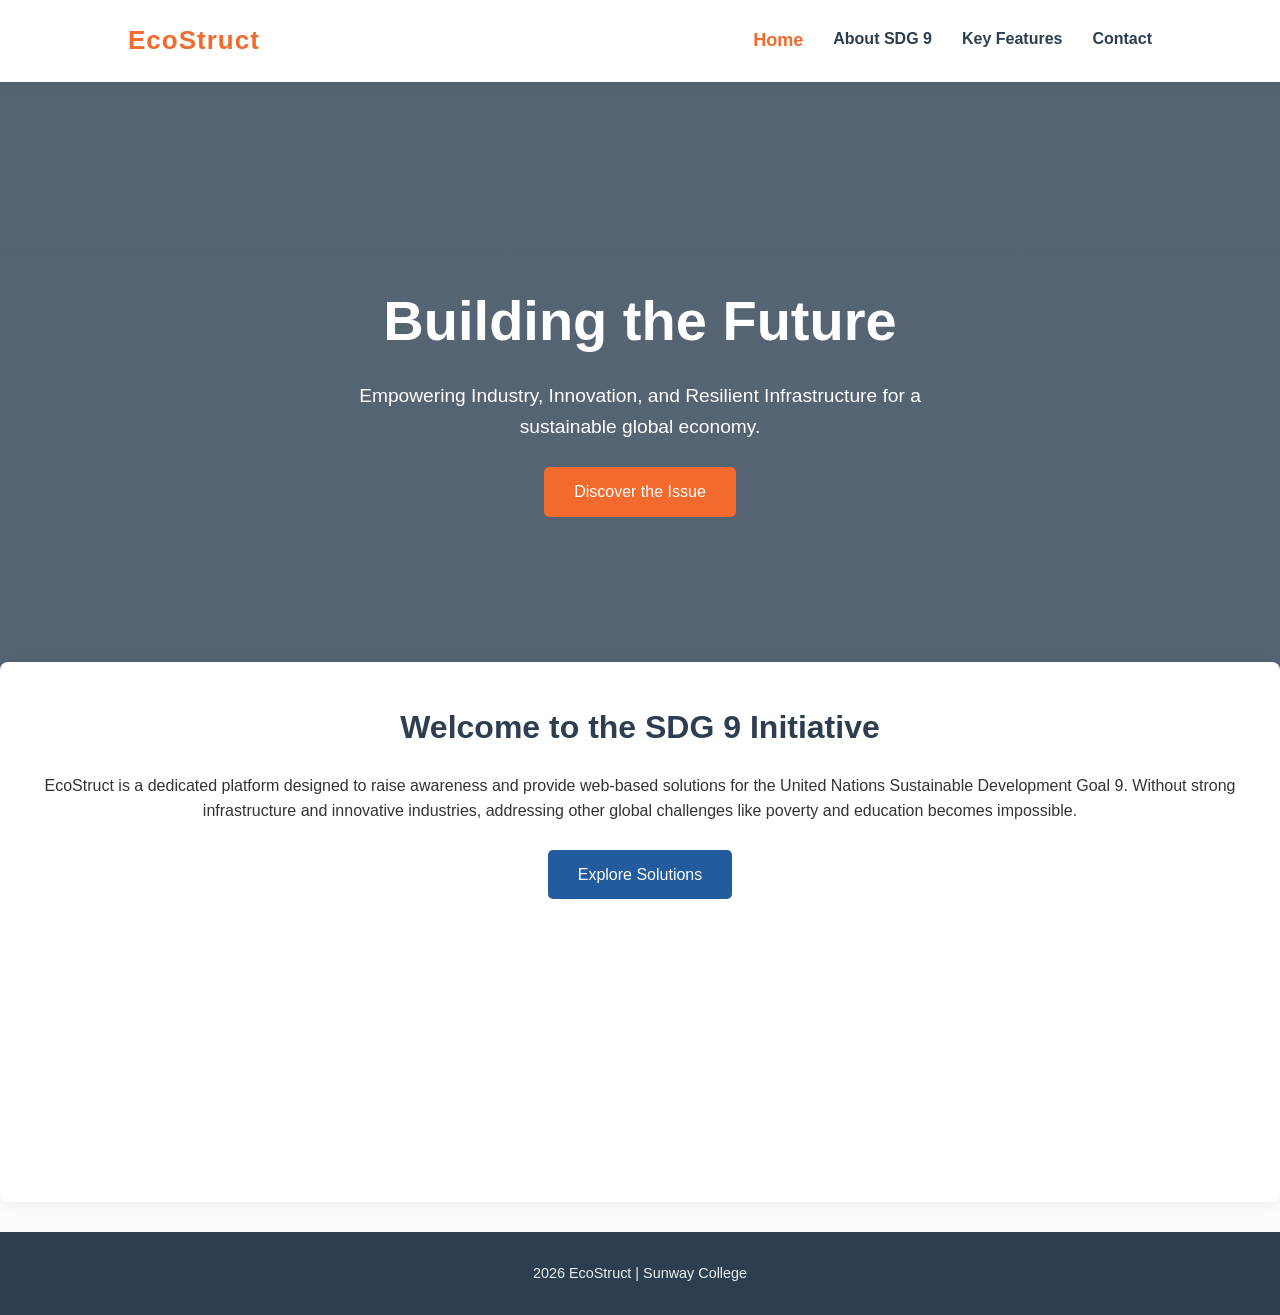
<file: COLLEGE_WORK/HTML PROJECT 2/index.html>
<!DOCTYPE html>
<html lang="en">
<head>
    <meta charset="UTF-8">
    <meta name="viewport" content="width=device-width, initial-scale=1.0">
    <title>EcoStruct | Home</title>
    <link rel="stylesheet" href="style.css">
</head>
<body>
    <nav>
        <a href="index.html" class="logo">EcoStruct</a>
        <ul>
            <li><a href="index.html" class="active">Home</a></li>
            <li><a href="about.html">About SDG 9</a></li>
            <li><a href="features.html">Key Features</a></li>
            <li><a href="contact.html">Contact</a></li>
        </ul>
    </nav>

    <header class="hero">
        <h1>Building the Future</h1>
        <p>Empowering Industry, Innovation, and Resilient Infrastructure for a sustainable global economy.</p>
        <a href="about.html" class="btn btn-orange">Discover the Issue</a>
    </header>

    <main class="container text-box" style="text-align: center; margin-top: -50px; position: relative;">
        <h2>Welcome to the SDG 9 Initiative</h2>
        <p>EcoStruct is a dedicated platform designed to raise awareness and provide web-based solutions for the United Nations Sustainable Development Goal 9. Without strong infrastructure and innovative industries, addressing other global challenges like poverty and education becomes impossible.</p>
        <br>
        <a href="features.html" class="btn btn-blue">Explore Solutions</a>
    </main>

    <footer>
        <p> 2026 EcoStruct | Sunway College</p>
    </footer>
</body>
</html>
</file>
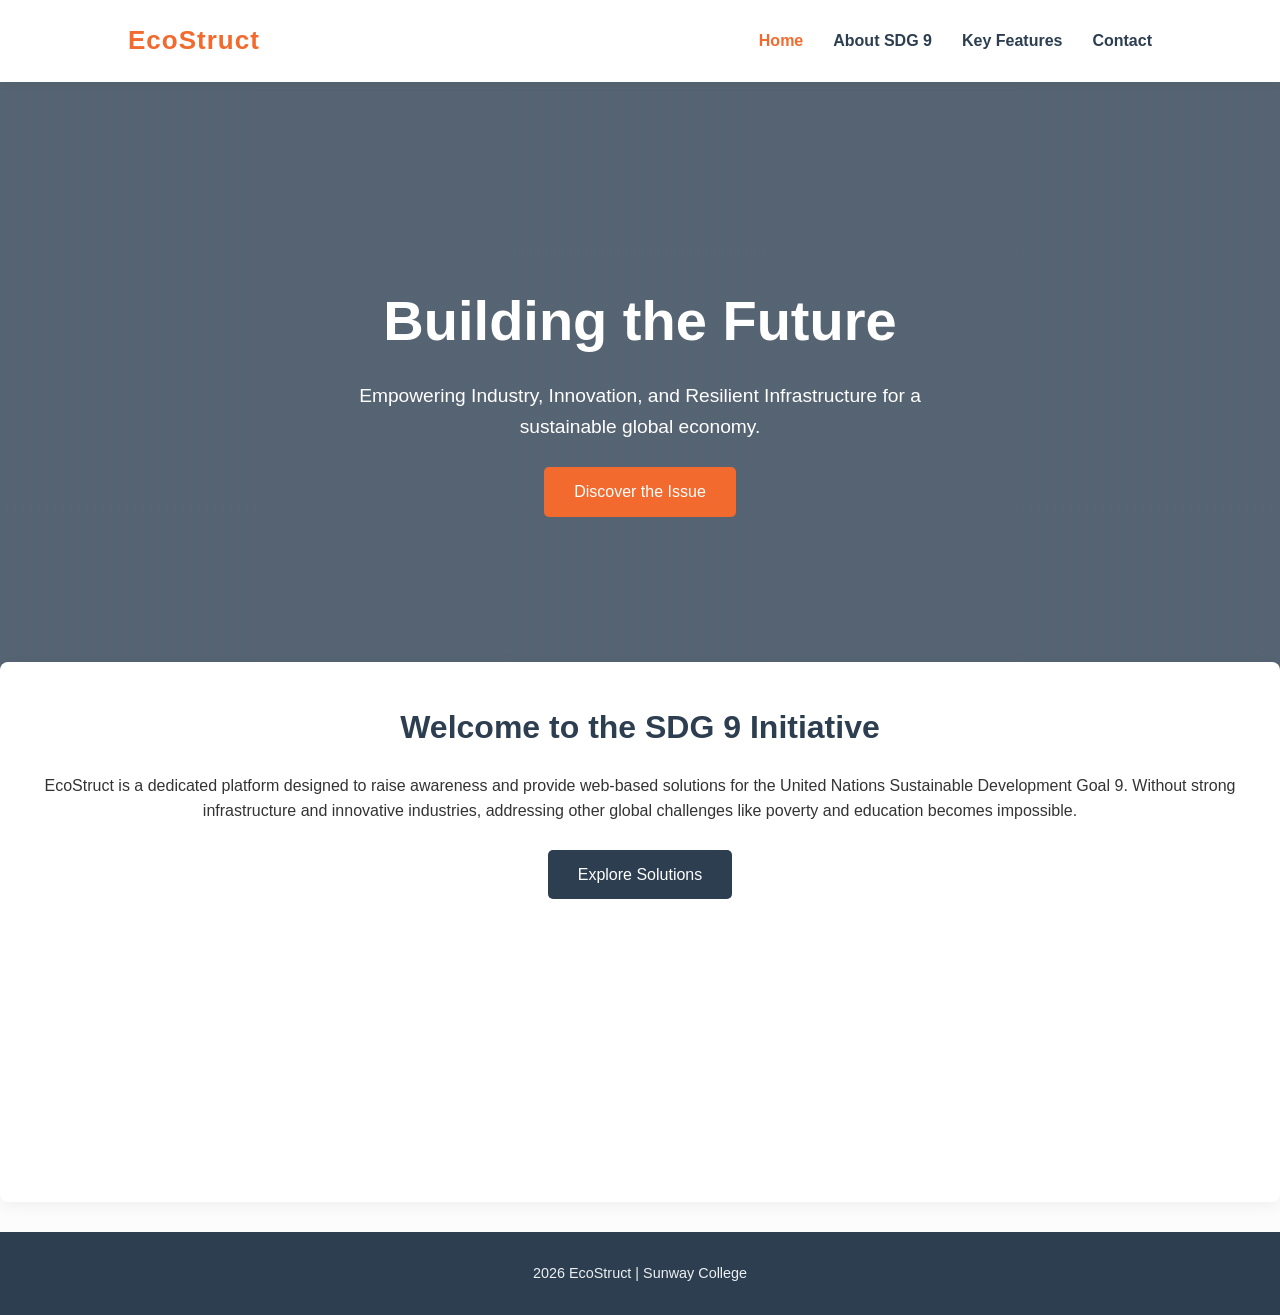
<file: COLLEGE_WORK/HTML PROJECT/index.html>
<!DOCTYPE html>
<html lang="en">
<head>
    <meta charset="UTF-8">
    <meta name="viewport" content="width=device-width, initial-scale=1.0">
    <title>EcoStruct | Home</title>
    <link rel="stylesheet" href="style.css">
</head>
<body>
    <nav>
        <a href="index.html" class="logo">EcoStruct</a>
        <ul>
            <li><a href="index.html" class="active">Home</a></li>
            <li><a href="about.html">About SDG 9</a></li>
            <li><a href="features.html">Key Features</a></li>
            <li><a href="contact.html">Contact</a></li>
        </ul>
    </nav>

    <header class="hero">
        <h1>Building the Future</h1>
        <p>Empowering Industry, Innovation, and Resilient Infrastructure for a sustainable global economy.</p>
        <a href="about.html" class="btn">Discover the Issue</a>
    </header>

    <main class="container text-box" style="text-align: center; margin-top: -50px; position: relative;">
        <h2>Welcome to the SDG 9 Initiative</h2>
        <p>EcoStruct is a dedicated platform designed to raise awareness and provide web-based solutions for the United Nations Sustainable Development Goal 9. Without strong infrastructure and innovative industries, addressing other global challenges like poverty and education becomes impossible.</p>
        <br>
        <a href="features.html" class="btn" style="background: #2C3E50;">Explore Solutions</a>
    </main>

    <footer>
        <p> 2026 EcoStruct | Sunway College</p>
    </footer>
</body>
</html>
</file>
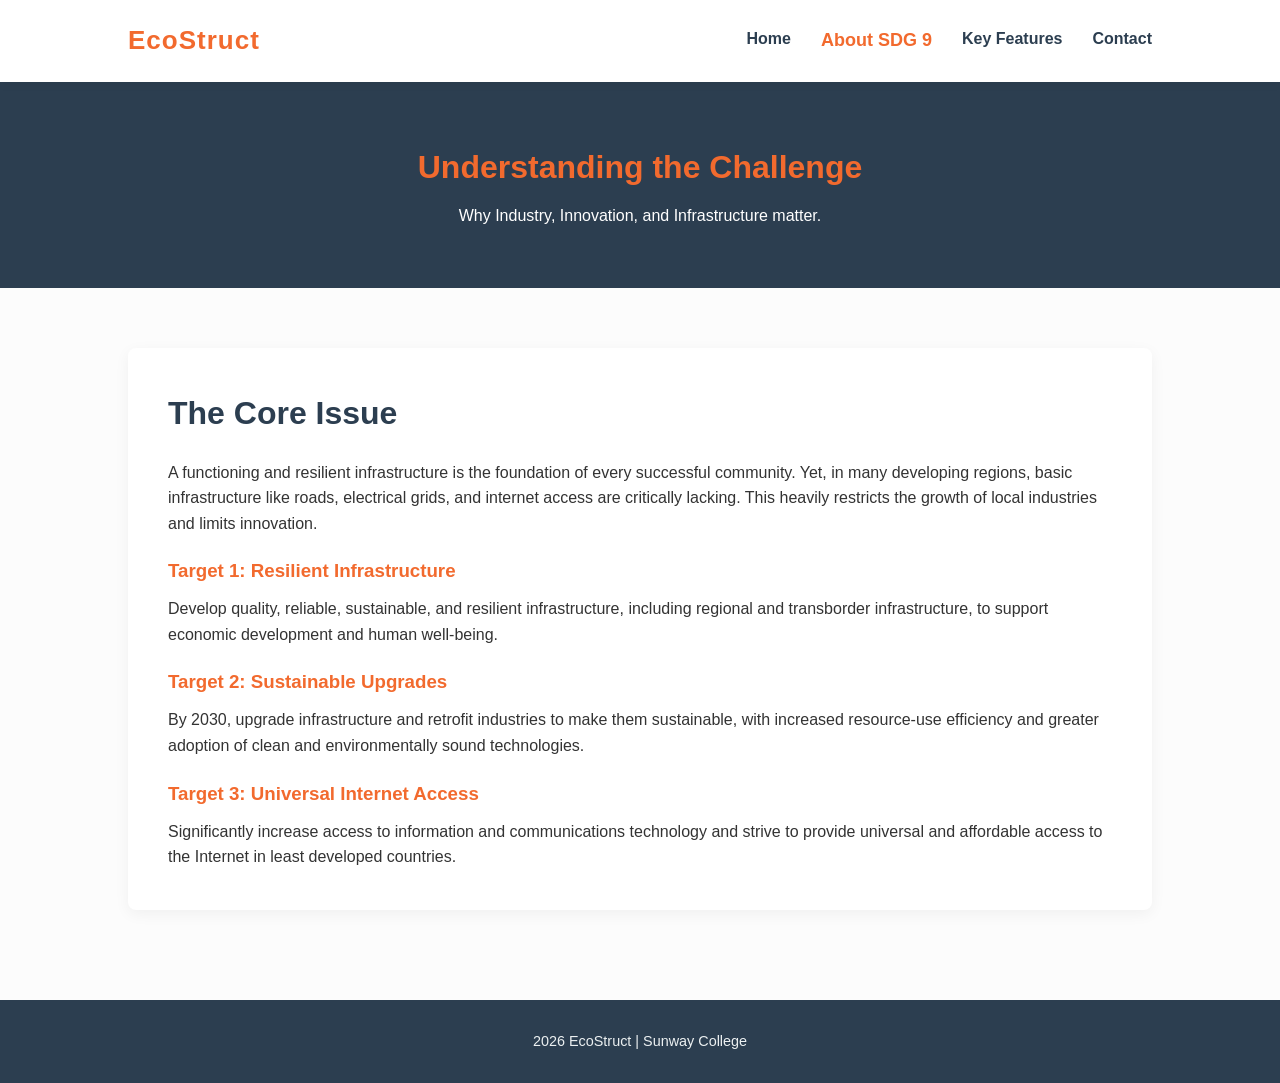
<file: COLLEGE_WORK/HTML PROJECT 2/about.html>
<!DOCTYPE html>
<html lang="en">
<head>
    <meta charset="UTF-8">
    <meta name="viewport" content="width=device-width, initial-scale=1.0">
    <title>EcoStruct | About SDG 9</title>
    <link rel="stylesheet" href="style.css">
</head>
<body>
    <nav>
        <a href="index.html" class="logo">EcoStruct</a>
        <ul>
            <li><a href="index.html">Home</a></li>
            <li><a href="about.html" class="active">About SDG 9</a></li>
            <li><a href="features.html">Key Features</a></li>
            <li><a href="contact.html">Contact</a></li>
        </ul>
    </nav>

    <header class="page-header">
        <h1>Understanding the Challenge</h1>
        <p>Why Industry, Innovation, and Infrastructure matter.</p>
    </header>

    <main class="container">
        <div class="text-box">
            <h2>The Core Issue</h2>
            <p>A functioning and resilient infrastructure is the foundation of every successful community. Yet, in many developing regions, basic infrastructure like roads, electrical grids, and internet access are critically lacking. This heavily restricts the growth of local industries and limits innovation.</p>
            
            <h3>Target 1: Resilient Infrastructure</h3>
            <p>Develop quality, reliable, sustainable, and resilient infrastructure, including regional and transborder infrastructure, to support economic development and human well-being.</p>

            <h3>Target 2: Sustainable Upgrades</h3>
            <p>By 2030, upgrade infrastructure and retrofit industries to make them sustainable, with increased resource-use efficiency and greater adoption of clean and environmentally sound technologies.</p>

            <h3>Target 3: Universal Internet Access</h3>
            <p>Significantly increase access to information and communications technology and strive to provide universal and affordable access to the Internet in least developed countries.</p>
        </div>
    </main>

    <footer>
        <p> 2026 EcoStruct | Sunway College</p>
    </footer>
</body>
</html>
</file>
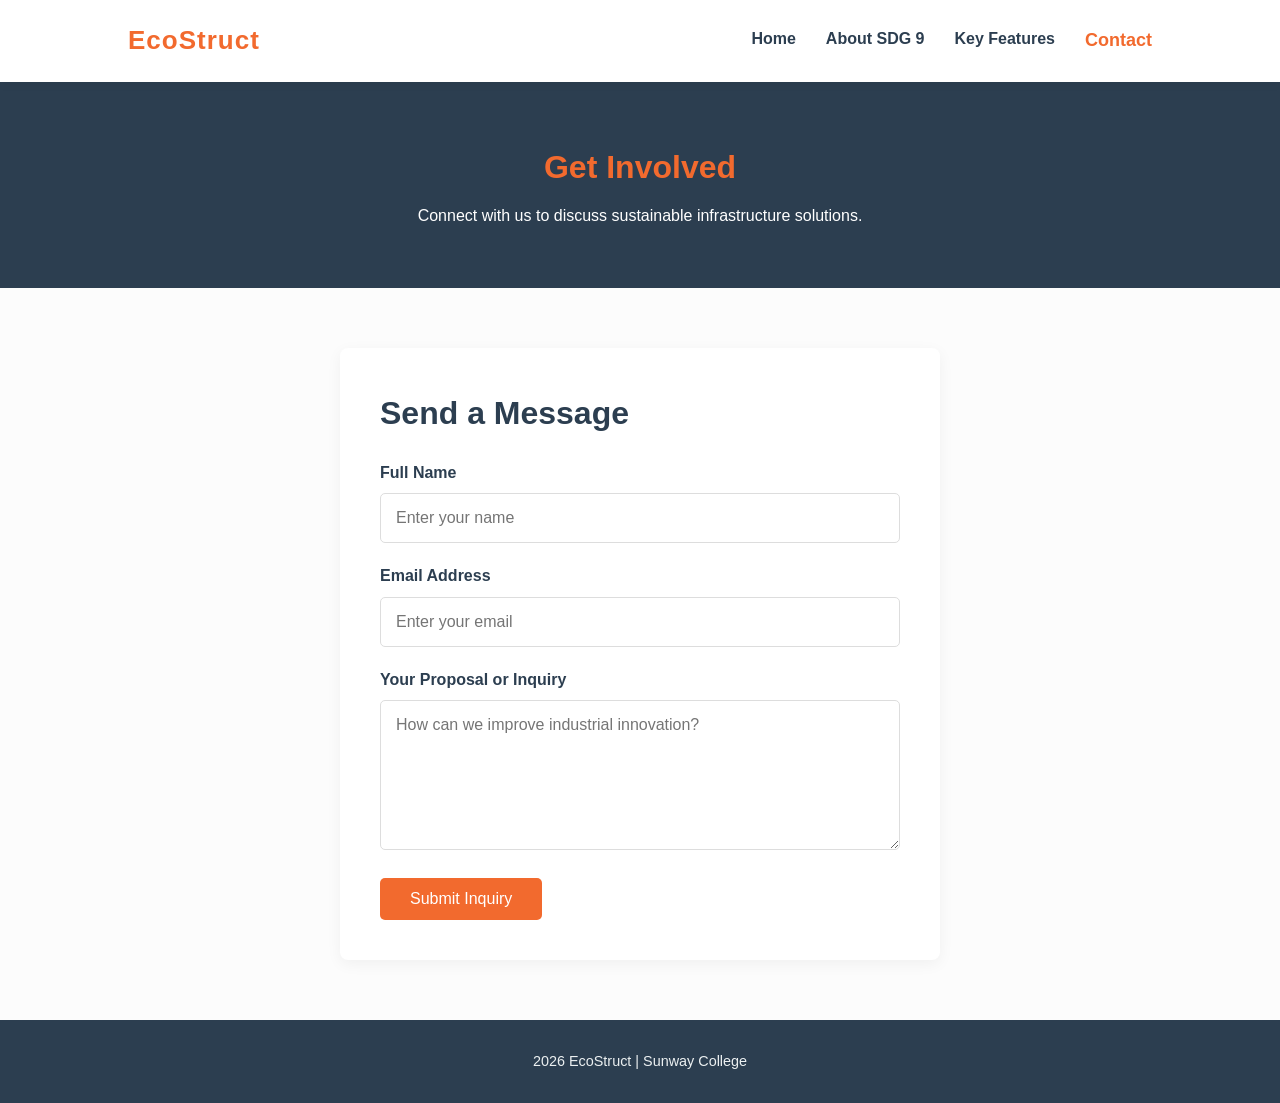
<file: COLLEGE_WORK/HTML PROJECT 2/contact.html>
<!DOCTYPE html>
<html lang="en">
<head>
    <meta charset="UTF-8">
    <meta name="viewport" content="width=device-width, initial-scale=1.0">
    <title>EcoStruct | Contact</title>
    <link rel="stylesheet" href="style.css">
</head>
<body>
    <nav>
        <a href="index.html" class="logo">EcoStruct</a>
        <ul>
            <li><a href="index.html">Home</a></li>
            <li><a href="about.html">About SDG 9</a></li>
            <li><a href="features.html">Key Features</a></li>
            <li><a href="contact.html" class="active">Contact</a></li>
        </ul>
    </nav>

    <header class="page-header">
        <h1>Get Involved</h1>
        <p>Connect with us to discuss sustainable infrastructure solutions.</p>
    </header>

    <main class="container">
        <div class="text-box" style="max-width: 600px; margin: 0 auto;">
            <h2>Send a Message</h2>
            <form action="#" method="POST">
                <div class="form-group">
                    <label for="name">Full Name</label>
                    <input type="text" id="name" name="name" required placeholder="Enter your name">
                </div>
                <div class="form-group">
                    <label for="email">Email Address</label>
                    <input type="email" id="email" name="email" required placeholder="Enter your email">
                </div>
                <div class="form-group">
                    <label for="message">Your Proposal or Inquiry</label>
                    <textarea id="message" name="message" required placeholder="How can we improve industrial innovation?"></textarea>
                </div>
                <button type="submit" class="btn">Submit Inquiry</button>
            </form>
        </div>
    </main>

    <footer>
        <p> 2026 EcoStruct | Sunway College</p>
    </footer>
</body>
</html>
</file>
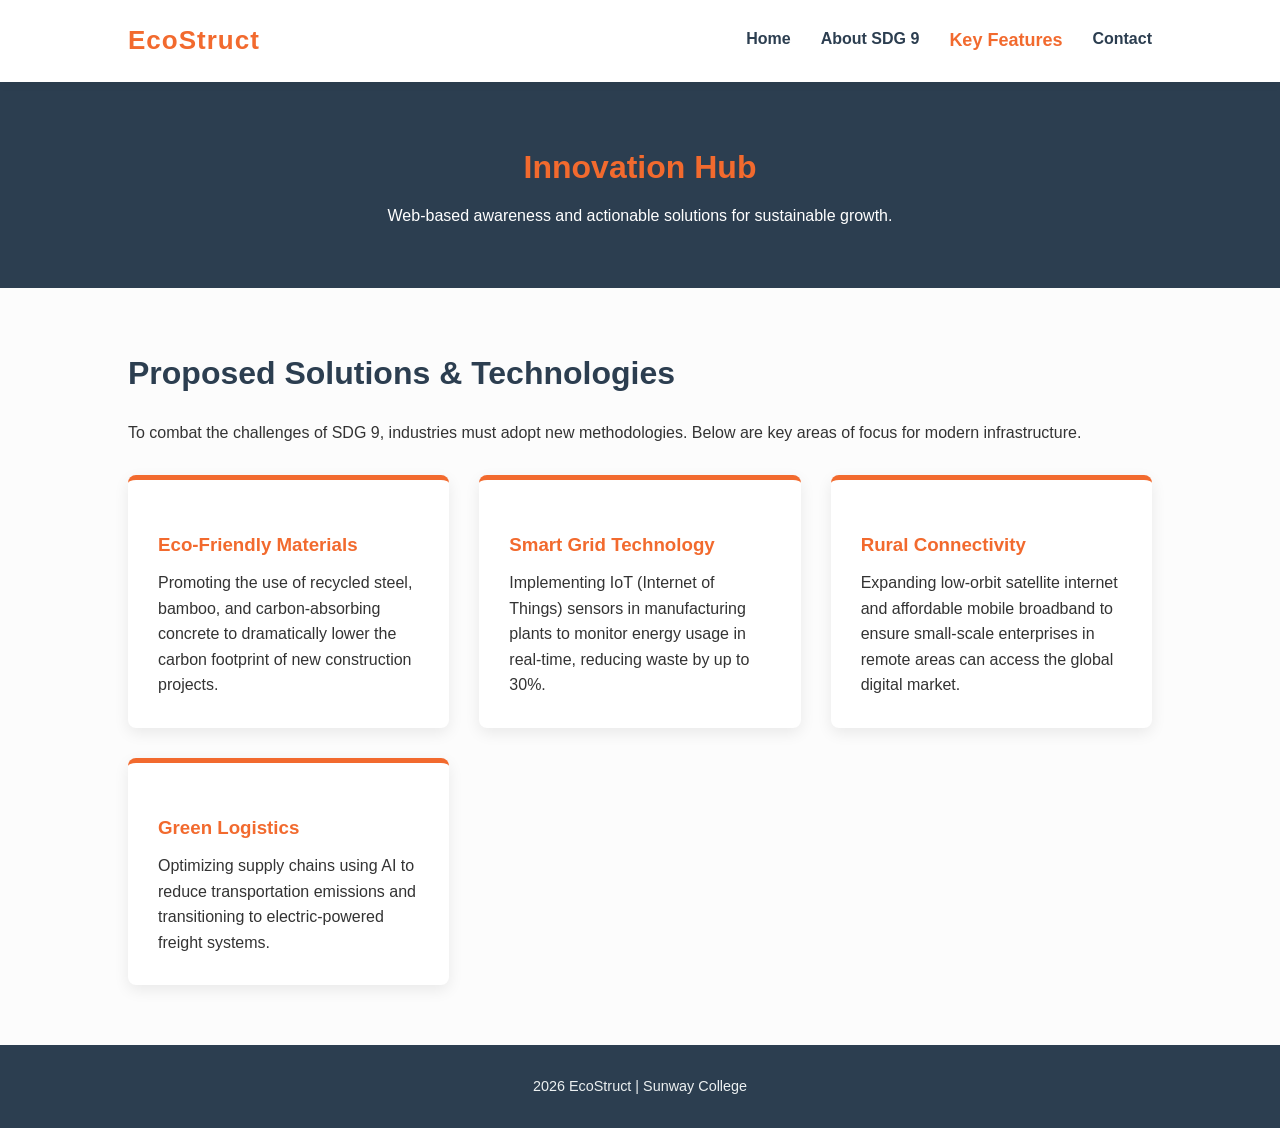
<file: COLLEGE_WORK/HTML PROJECT 2/features.html>
<!DOCTYPE html>
<html lang="en">
<head>
    <meta charset="UTF-8">
    <meta name="viewport" content="width=device-width, initial-scale=1.0">
    <title>EcoStruct | Key Features</title>
    <link rel="stylesheet" href="style.css">
</head>
<body>
    <nav>
        <a href="index.html" class="logo">EcoStruct</a>
        <ul>
            <li><a href="index.html">Home</a></li>
            <li><a href="about.html">About SDG 9</a></li>
            <li><a href="features.html" class="active">Key Features</a></li>
            <li><a href="contact.html">Contact</a></li>
        </ul>
    </nav>

    <header class="page-header">
        <h1>Innovation Hub</h1>
        <p>Web-based awareness and actionable solutions for sustainable growth.</p>
    </header>

    <main class="container">
        <h2>Proposed Solutions & Technologies</h2>
        <p>To combat the challenges of SDG 9, industries must adopt new methodologies. Below are key areas of focus for modern infrastructure.</p>
        
        <div class="grid">
            <a href="information.html#Eco-Friendly Materials" style="text-decoration : none; color:inherit;">
            <div class="card">
                <h3>Eco-Friendly Materials</h3>
                <p>Promoting the use of recycled steel, bamboo, and carbon-absorbing concrete to dramatically lower the carbon footprint of new construction projects.</p>
            </div>
            </a>
            <a href="information.html#Smart Grid Technology" style="text-decoration: none; color:inherit">
            <div class="card">
                <h3>Smart Grid Technology</h3>
                <p>Implementing IoT (Internet of Things) sensors in manufacturing plants to monitor energy usage in real-time, reducing waste by up to 30%.</p>
            </div>
            </a>
            <a href="information.html#Rural Connectivity" style="text-decoration: none; color:inherit" >
            <div class="card">
                <h3>Rural Connectivity</h3>
                <p>Expanding low-orbit satellite internet and affordable mobile broadband to ensure small-scale enterprises in remote areas can access the global digital market.</p>
            </div>
            </a>
            <a href="information.html#Green Logistics" style="text-decoration: none; color:inherit">
            <div class="card">
                <h3>Green Logistics</h3>
                <p>Optimizing supply chains using AI to reduce transportation emissions and transitioning to electric-powered freight systems.</p>
            </div>
            </a>
        </div>
    </main>

    <footer>
        <p> 2026 EcoStruct | Sunway College</p>
    </footer>
</body>
</html>
</file>
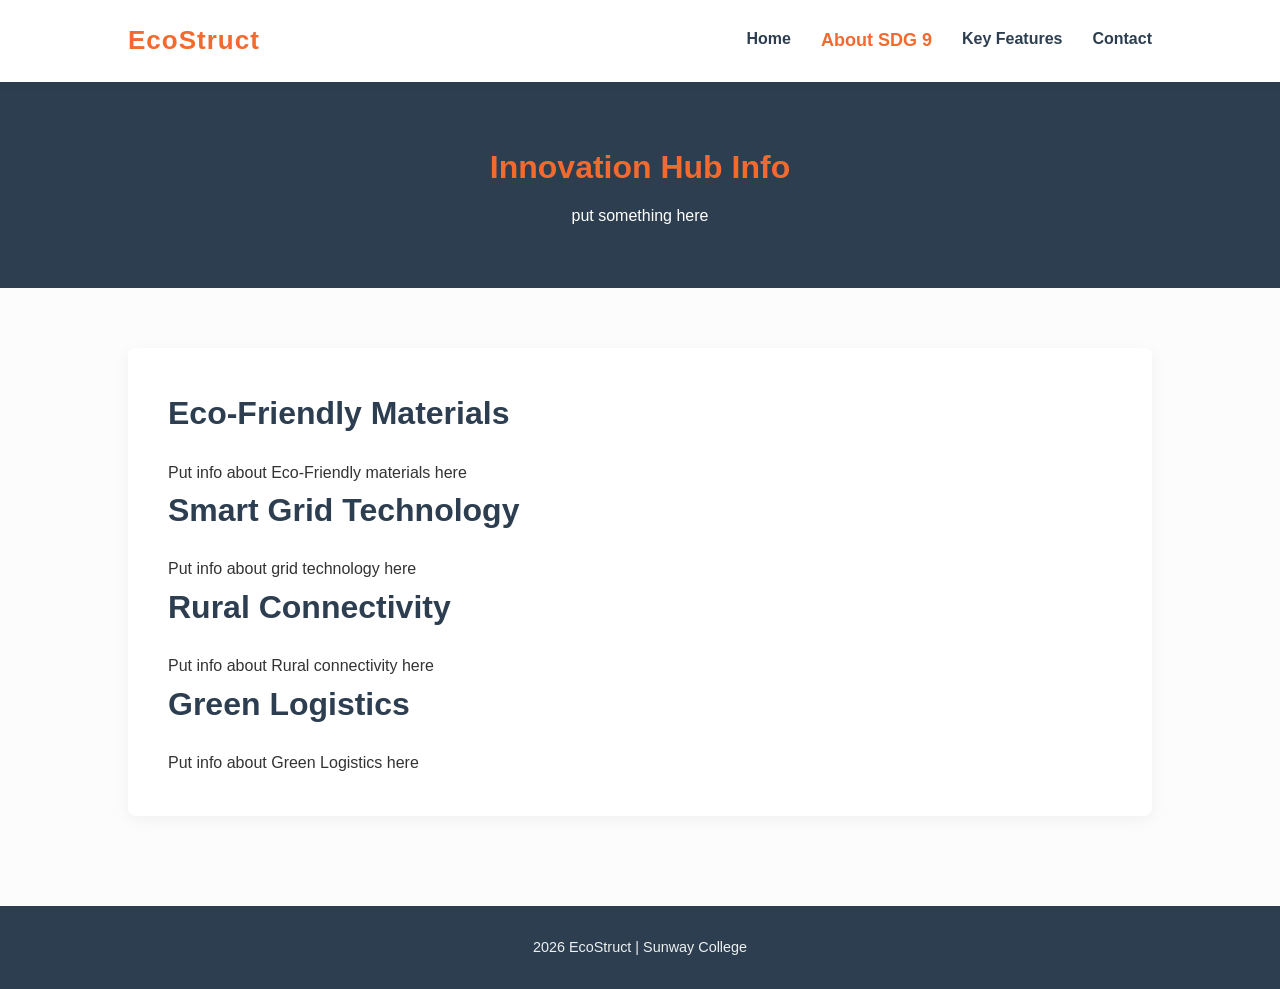
<file: COLLEGE_WORK/HTML PROJECT 2/information.html>
<!DOCTYPE html>
<html lang="en">
<head>
    <meta charset="UTF-8">
    <meta name="viewport" content="width=device-width, initial-scale=1.0">
    <title>EcoStruct | About SDG 9</title>
    <link rel="stylesheet" href="style.css">
</head>
<style>
    html{
        scroll-behavior: smooth;
    }
</style>
<body>
    <nav>
        <a href="index.html" class="logo">EcoStruct</a>
        <ul>
            <li><a href="index.html">Home</a></li>
            <li><a href="about.html" class="active">About SDG 9</a></li>
            <li><a href="features.html">Key Features</a></li>
            <li><a href="contact.html">Contact</a></li>
        </ul>
    </nav>

    <header class="page-header">
        <h1>Innovation Hub Info</h1>
        <p>put something here</p>
    </header>

    <main class="container">
        <div class="text-box">
            <h2 id="Eco-Friendly Materials">Eco-Friendly Materials</h2>
            <p>Put info about Eco-Friendly materials here</p>
            <h2 id="Smart Grid Technology">Smart Grid Technology</h2>
            <p>Put info about grid technology here</p>
            <h2 id="Rural Connectivity">Rural Connectivity</h2>
            <p>Put info about Rural connectivity here</p>
            <h2 id="Green Logistics">Green Logistics</h2>
            <p>Put info about Green Logistics here</p>
        </div>
    </main>
    <footer>
        <p> 2026 EcoStruct | Sunway College</p>
    </footer>
</body>
</html>
</file>
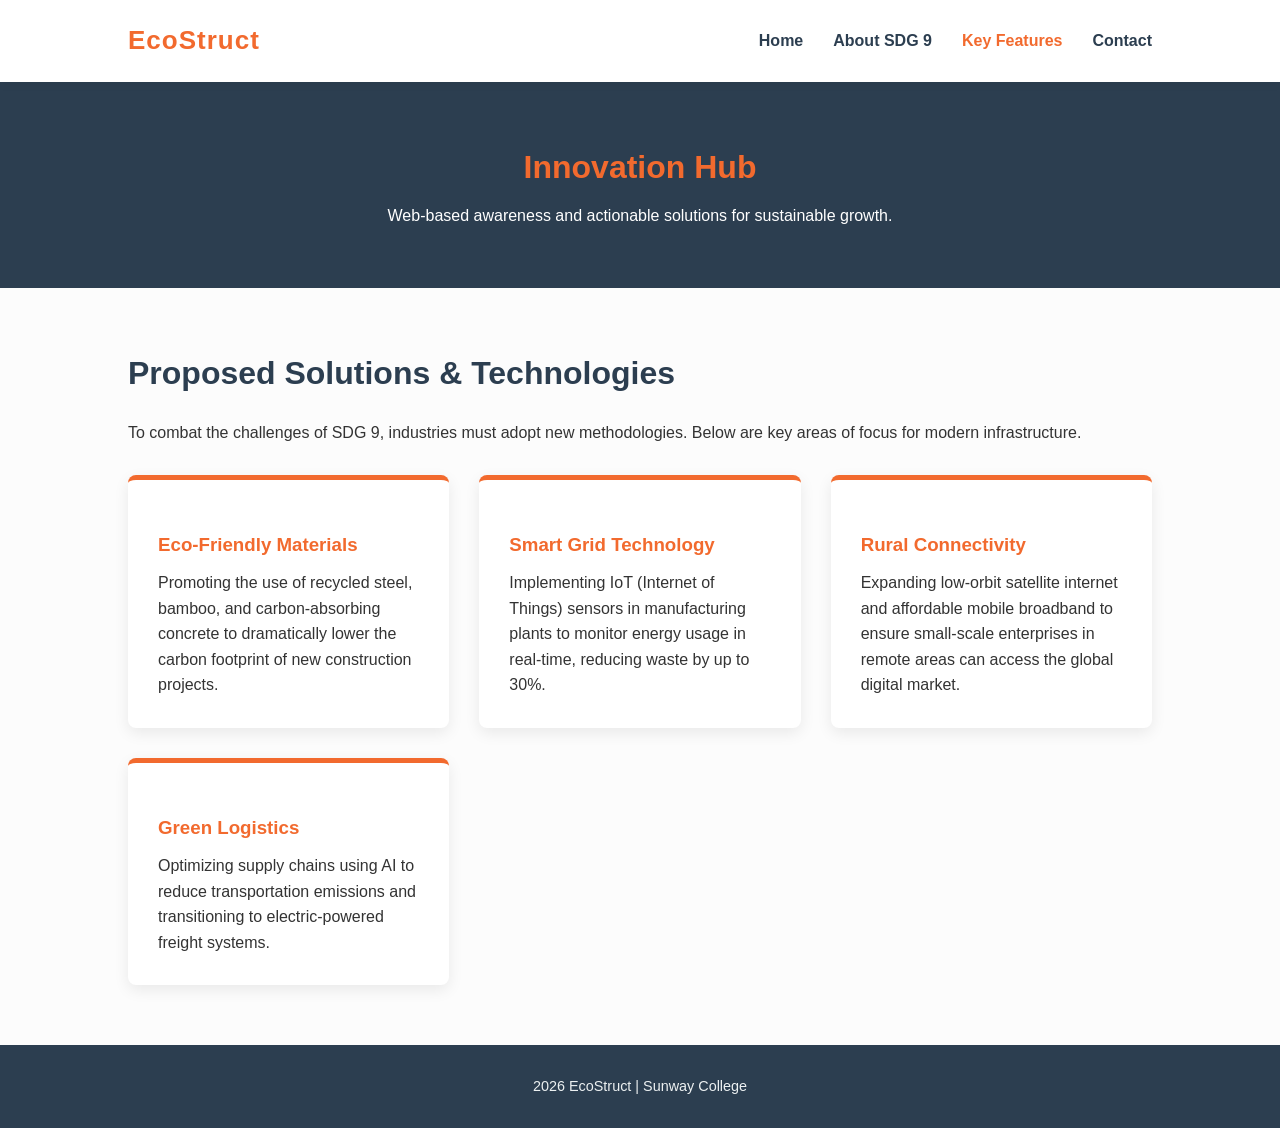
<file: COLLEGE_WORK/HTML PROJECT/features.html>
<!DOCTYPE html>
<html lang="en">
<head>
    <meta charset="UTF-8">
    <meta name="viewport" content="width=device-width, initial-scale=1.0">
    <title>EcoStruct | Key Features</title>
    <link rel="stylesheet" href="style.css">
</head>
<body>
    <nav>
        <a href="index.html" class="logo">EcoStruct</a>
        <ul>
            <li><a href="index.html">Home</a></li>
            <li><a href="about.html">About SDG 9</a></li>
            <li><a href="features.html" class="active">Key Features</a></li>
            <li><a href="contact.html">Contact</a></li>
        </ul>
    </nav>

    <header class="page-header">
        <h1>Innovation Hub</h1>
        <p>Web-based awareness and actionable solutions for sustainable growth.</p>
    </header>

    <main class="container">
        <h2>Proposed Solutions & Technologies</h2>
        <p>To combat the challenges of SDG 9, industries must adopt new methodologies. Below are key areas of focus for modern infrastructure.</p>
        
        <div class="grid">
            <div class="card">
                <h3>Eco-Friendly Materials</h3>
                <p>Promoting the use of recycled steel, bamboo, and carbon-absorbing concrete to dramatically lower the carbon footprint of new construction projects.</p>
            </div>
            <div class="card">
                <h3>Smart Grid Technology</h3>
                <p>Implementing IoT (Internet of Things) sensors in manufacturing plants to monitor energy usage in real-time, reducing waste by up to 30%.</p>
            </div>
            <div class="card">
                <h3>Rural Connectivity</h3>
                <p>Expanding low-orbit satellite internet and affordable mobile broadband to ensure small-scale enterprises in remote areas can access the global digital market.</p>
            </div>
            <div class="card">
                <h3>Green Logistics</h3>
                <p>Optimizing supply chains using AI to reduce transportation emissions and transitioning to electric-powered freight systems.</p>
            </div>
        </div>
    </main>

    <footer>
        <p> 2026 EcoStruct | Sunway College</p>
    </footer>
</body>
</html>
</file>
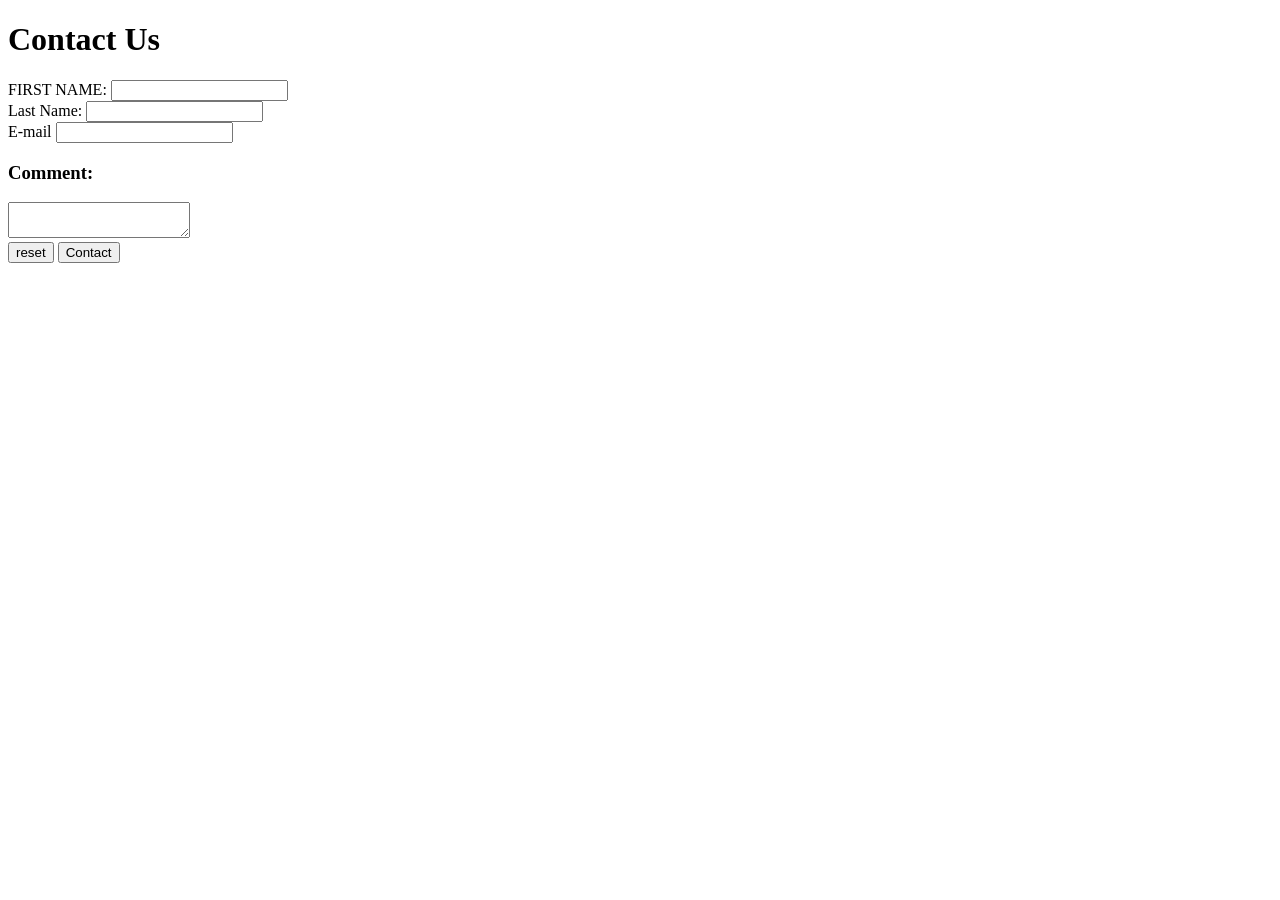
<file: COLLEGE_WORK/Web_Design/contactform.html>
<!DOCTYPE html>
<html lang="en">
<head>
    <meta charset="UTF-8">
    <meta name="viewport" content="width=device-width, initial-scale=1.0">
    <title>Contact</title>
</head>
<body>
    <h1>Contact Us</h1>

    <label for="Name">FIRST NAME: </label>
    <input type="Name" name="name" id="22"><br>
    <label for="Name">Last Name: </label>
    <input type="name" name="name" id="23"><br>
    <label for="E-mail">E-mail</label>
    <input type="email" name="email" id="24">
    <h3>Comment:</h3>
    <textarea name="Comment" id="25"></textarea><br>
    <input type="reset" value="reset">
   <input type="button" value="Contact">
</body>
</html>
</file>
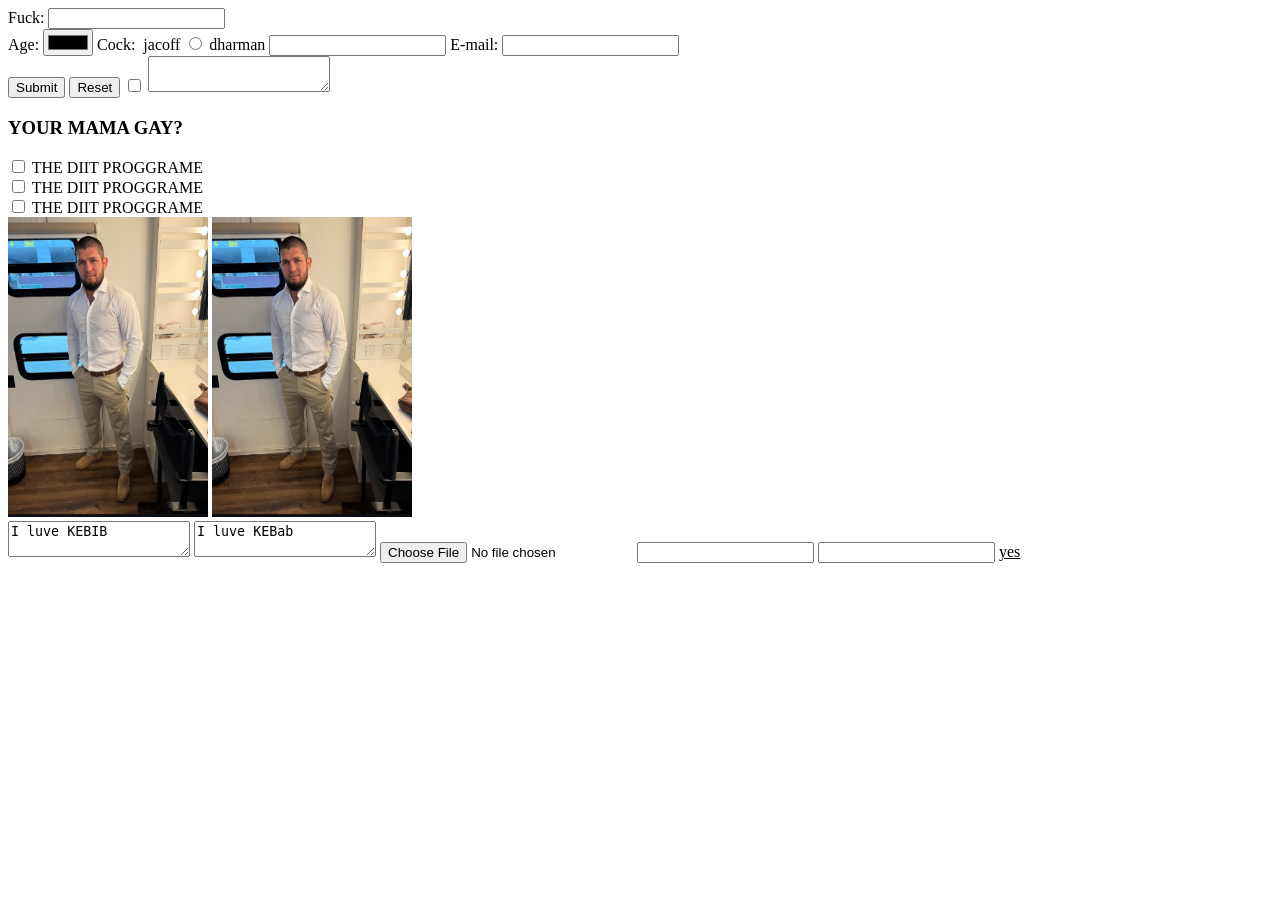
<file: COLLEGE_WORK/Web_Design/Form.html>
<!DOCTYPE html>
<html lang="en">
<head>
    <meta charset="UTF-8">
    <meta name="viewport" content="width=device-width, initial-scale=1.0">
    <title>FORM TESTET</title>
</head>
<body>
    <form>
        <label for="name"> Fuck:</label>
        <input type="text" name="Shit" id="Cock"><br>
        <label for="Age">Age:</label>
        <input type="color" name="cock" id="number">
        <label for="Cock">Cock:</label>
        <input type="image" src="" alt="">
        <label for="jack">jacoff</label>
        <input type="radio" name="dog" id="25">
        <label for="dhars">dharman</label>
        <input type="search" name="yes" id="aaa">
        E-mail: <input type="text" Name="email" id="email"><br>
        <input type="Submit">
        <input type="Reset">
        <input type="checkbox" name="adad" id="">
        <textarea name="Dharsyhan" id="program" name="Programemer"></textarea><br>
        <h3>YOUR MAMA GAY?</h3>
        <input type="checkbox" id="prog" name="Progamemer" value="DIIT">
        <label for="prog">THE DIIT PROGGRAME</label><br>
        <input type="checkbox" id="prog" name="Progamemer" value="DIIT">
        <label for="prog">THE DIIT PROGGRAME</label><br>
        <input type="checkbox" id="prog" name="Progamemer" value="DIIT">
        <label for="prog">THE DIIT PROGGRAME</label><br>
        <label for="Image"></label>
        <input type="image" src="IMG_0621.jpg" width="200" height="300" alt="">    <input type="image" src="IMG_0621.jpg" width="200" height="300" alt=""><br>
        <textarea name="Comment" id="id">I luve KEBIB</textarea>       <textarea name="Comment" id="id">I luve KEBab</textarea>
        <input type="file" name="prog" id="john">
        <input type="tel" name="tel" id="lep">
        <input type="url" name="u" id="rl">
        <ins>yes</ins>
    </form>
</body>
</html>
</file>
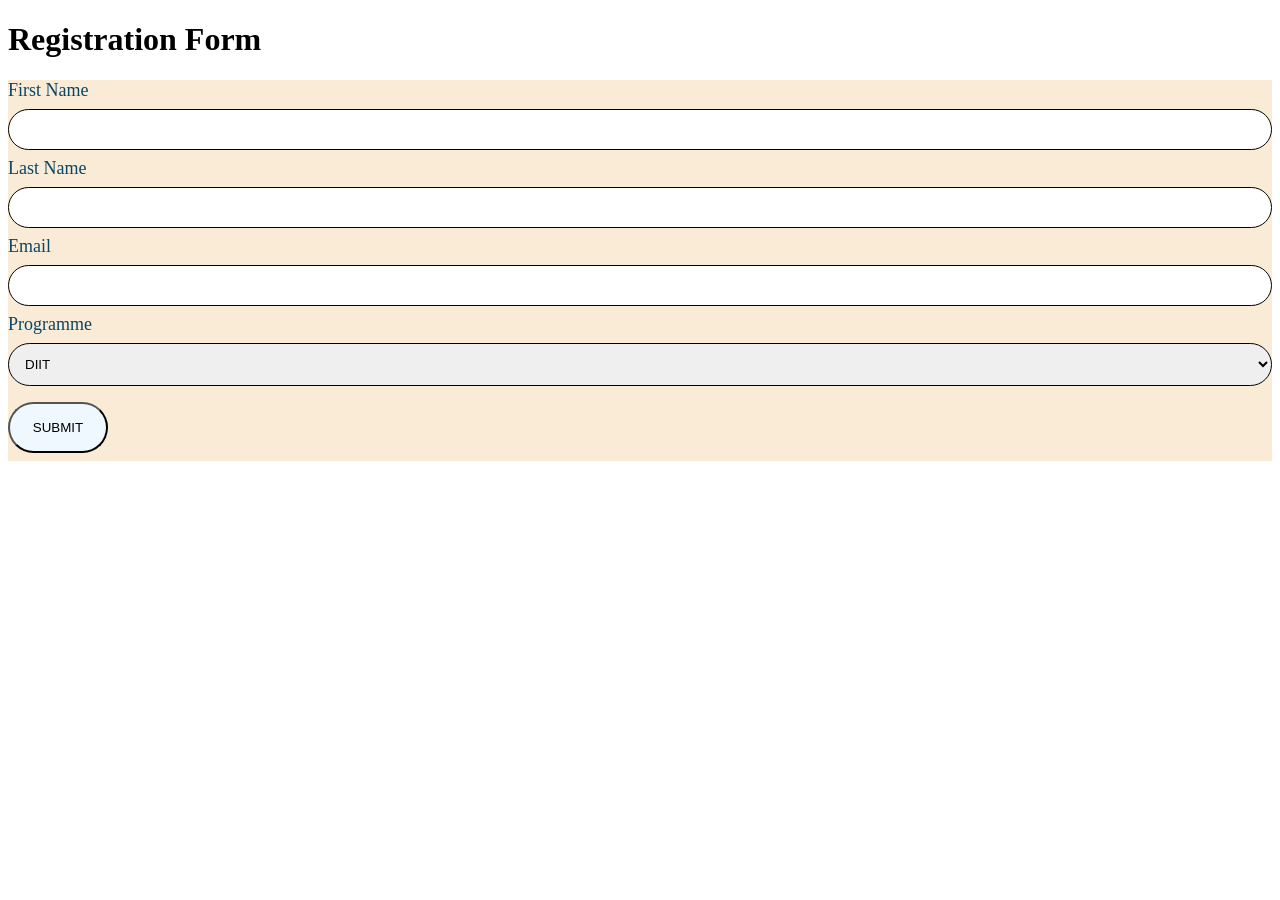
<file: COLLEGE_WORK/Web_Design/FullForm.html>
<!DOCTYPE html>
<html lang="en">
<head>
    <meta charset="UTF-8">
    <meta name="viewport" content="width=device-width, initial-scale=1.0">
    <title>FORM</title>
</head>
<style>
    form{
        background-color: antiquewhite;
        padding: 80ptx;
        color: rgb(10, 70, 100);
        font-size:large;
    }
    label{
        display: block;
    }
    input[type = text], input[type=email], select
    {
        width: 100%;
        padding: 12px;
        margin: 8px 0;
        display: inline-block;
        border: 1px solid black;
        border-radius: 50px;
        box-sizing: border-box;
    }
    input[type=submit]
    {
        width: 100px;
        background-color: aliceblue;
        padding: 16px;
        margin: 8px 0; 
        border-radius: 60px;
        cursor: pointer;
    }
    input[type=submit]:hover
    {
        width: 150px;
        background-color: rgb(17, 204, 48);
        padding: 16px;
        margin: 8px 0; 
        border-radius: 60px;
        cursor: pointer;
    }
</style>
<body>
    <h1>Registration Form</h1>
    <form action="">
        <label for="First">First Name</label>
        <input type="text" name="First" id="First">
        <label for="Last">Last Name</label>
        <input type="text" id="Last" name="Last">
        <label for="Email">Email</label>
        <input type="email" name="Email" id="Email">
        <label for="programme">Programme</label>
        <select name="programme" id="programme">
        <option value="DIIT">DIIT</option>
        <option value="DCSI">DCSI</option>
        <option value="FUCK">FUCK</option>
        </select>
        <input type="submit" value="SUBMIT">
    </form>
</body>
</html>
</file>
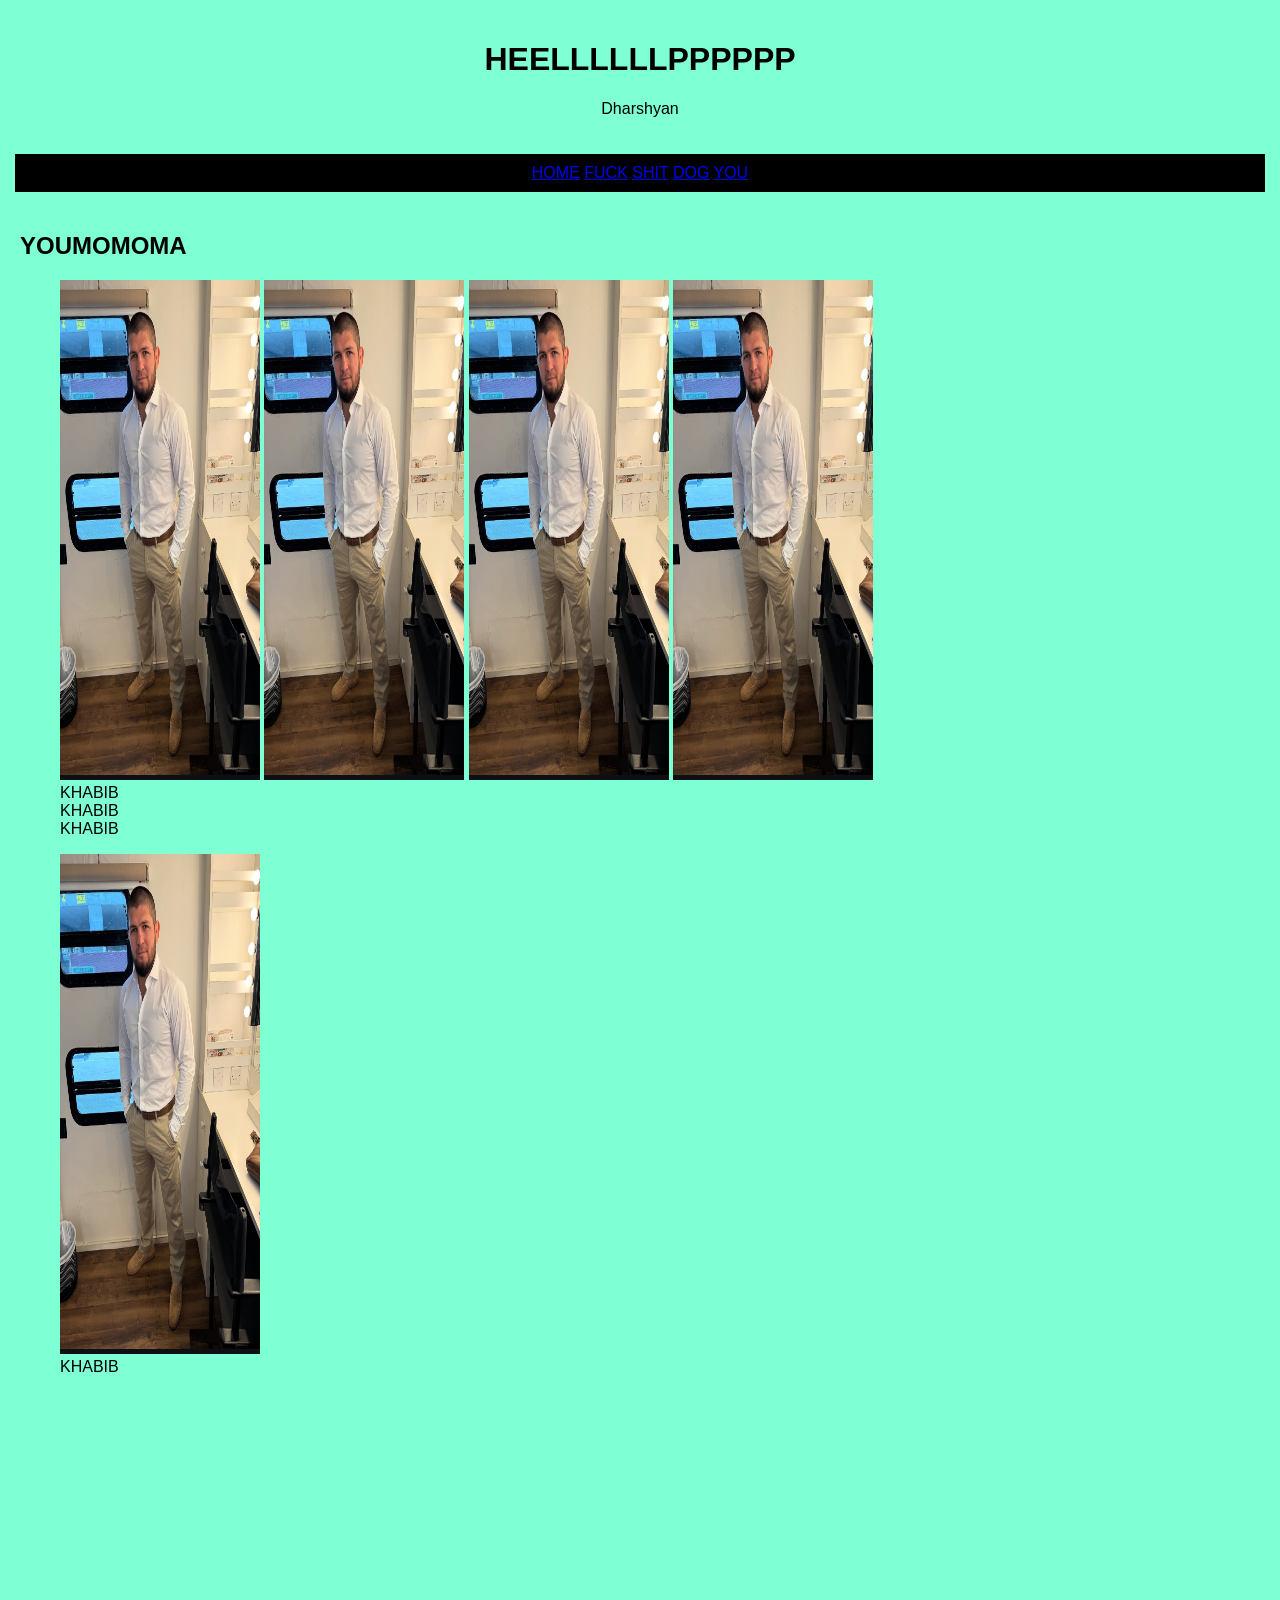
<file: COLLEGE_WORK/Web_Design/home.html>
<!DOCTYPE html>
<html lang="en">
<head>
    <meta charset="UTF-8">
    <meta name="viewport" content="width=device-width, initial-scale=1.0">
    <link rel="stylesheet" href="practical.css">
    <title>HOME PAGE MF</title>
</head>
<body>
    <header>
    <h1>HEELLLLLLPPPPPP</h1>
    <p>Dharshyan</p>
    </header>
       <nav>
        <a href="home.html">HOME</a>
        <a href="practical10.html">FUCK</a>
        <a href="#">SHIT</a>
        <a href="#">DOG</a>
        <a href="#">YOU</a>
    </nav>
<section>
    <h2>YOUMOMOMA</h2>
    <figure>
        <img src="IMG_0621.jpg" width="200" height="500">     <img src="IMG_0621.jpg" width="200" height="500">      <img src="IMG_0621.jpg" width="200" height="500">       <img src="IMG_0621.jpg" width="200" height="500">
        <figcaption>KHABIB</figcaption>
        <figcaption>KHABIB</figcaption>
        <figcaption>KHABIB</figcaption>
        
    </figure>
    <figure>
        <img src="IMG_0621.jpg" width="200" height="500">
        <figcaption>KHABIB</figcaption>

        <video src="https://media1.tenor.com/m/NF6ixwAmrTMAAAAd/cristiano-ronaldo-drinking.gif" loop="yes" width="900" height="500" ></video>
        <video src="https://media1.tenor.com/m/Mg1I64vlxwcAAAAd/cristiano-ronaldo-meme.gif" loop="yes" width="900" height="500" ></video>
        <video width="100%" autoplay loop muted playsinline>
  <source href="https://media1.tenor.com/m/NF6ixwAmrTMAAAAd/cristiano-ronaldo-drinking.gif" type="video/mp4">
</video>
    </figure>
    
</section>
</body>
</html>
</file>
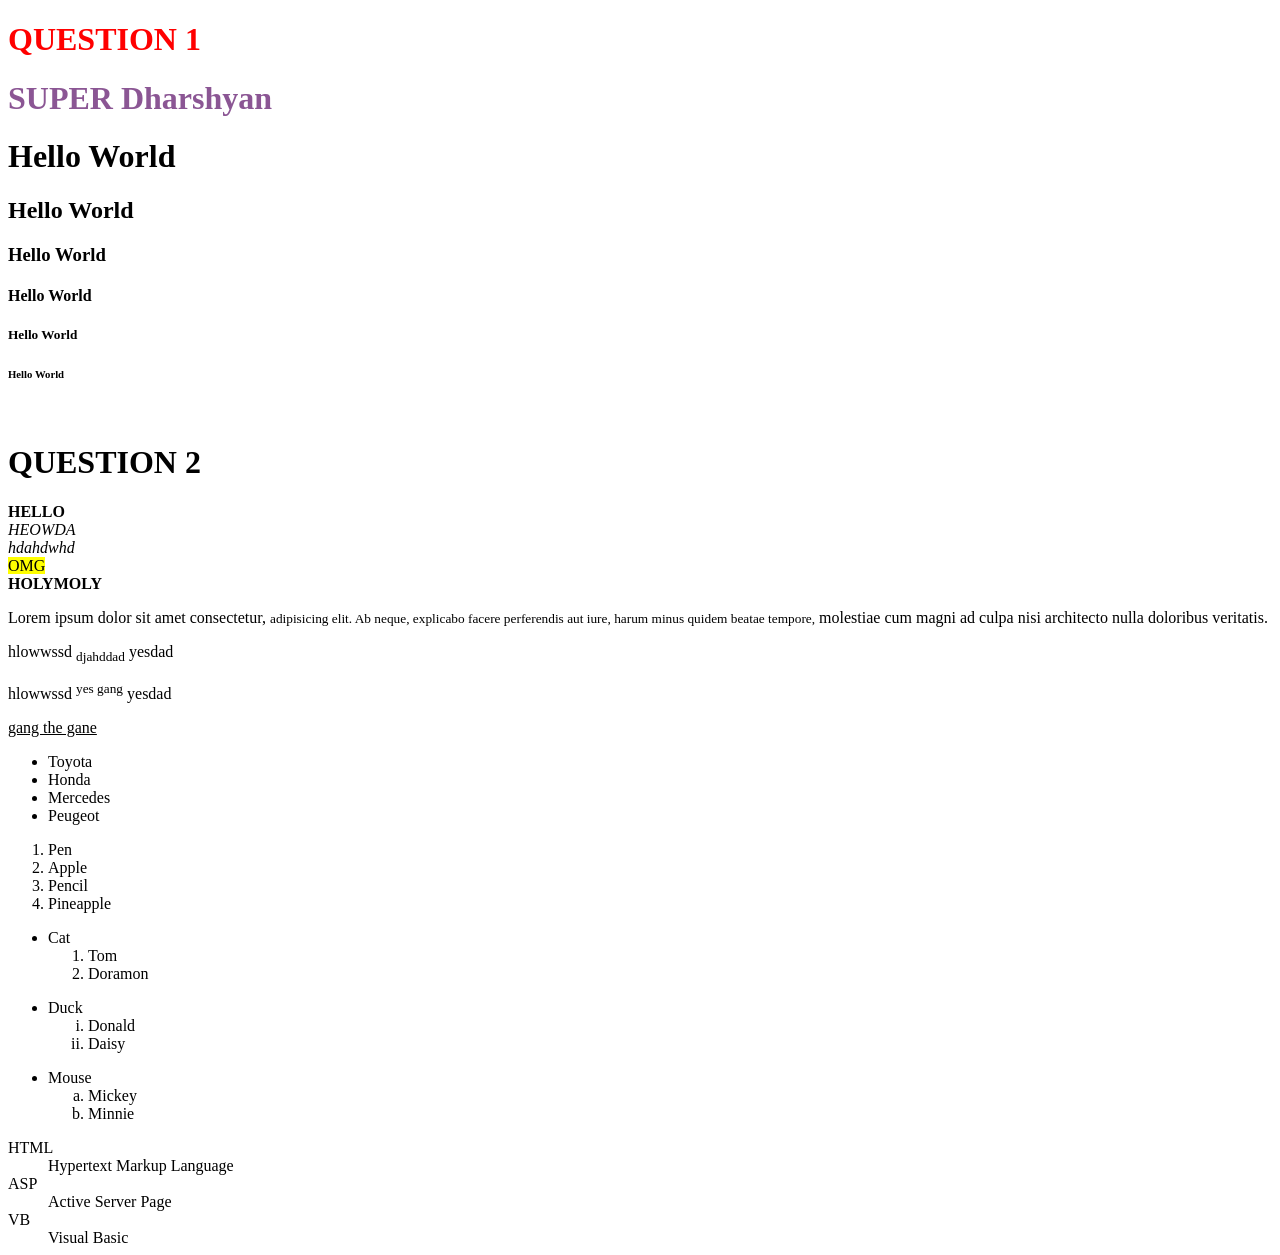
<file: COLLEGE_WORK/Web_Design/Practical.html>
<!DOCTYPE html>
<html lang="en">
<head>
    <meta charset="UTF-8">
    <meta name="viewport" content="width=device-width, initial-scale=1.0">
    <title>Document</title>
</head>
<body>
    <h1 style = "color:red">QUESTION 1</h1>
    <h1 style = "color:rgb(139, 86, 148)">SUPER Dharshyan</h1>
    <h1>Hello World</h1>
    <h2>Hello World</h2>
    <h3>Hello World</h3>
    <h4>Hello World</h4>
    <h5>Hello World</h5>
    <h6>Hello World</h6><br>

    <h1>QUESTION 2</h1>
    <b>HELLO</b><br>
    <i>HEOWDA</i><br>
    <em>hdahdwhd</em><br>
    <mark>OMG</mark><br>
    <strong>HOLYMOLY</strong><br>
    <p>Lorem ipsum dolor sit amet consectetur, <small>adipisicing elit. Ab neque, explicabo facere perferendis aut iure, harum minus quidem beatae tempore,</small> molestiae cum magni ad culpa nisi architecto nulla doloribus veritatis.</p>
    <p>hlowwssd <sub>djahddad</sub> yesdad</p>
    <p>hlowwssd <sup>yes gang</sup> yesdad</p>
    <u>gang the gane</u>

    <ul>
        <li>Toyota</li>
        <li>Honda</li>
        <li>Mercedes</li>
        <li>Peugeot</li>
    </ul>

    <ol>
        <li>Pen</li>
        <li>Apple</li>
        <li>Pencil</li>
        <li>Pineapple</li>
    </ol>

    <ul>
        <li>Cat</li>
        <ol>
            <li>Tom</li>
            <li>Doramon</li>
    </ul>
    <ul>
        <li>Duck</li>
        <ol type = "i">
            <li>Donald</li>
            <li>Daisy</li>
        </ol>
    </ul>
    <ul>
        <li>Mouse</li>
        <ol type = "a">
            <li>Mickey</li>
            <li>Minnie</li>
        </ol>
    </ul>
    <dt>
        <dt>HTML</dt>
        <dd>Hypertext Markup Language</dd>
        <dt>ASP</dt>
        <dd>Active Server Page</dd>
        <dt>VB</dt>
        <dd>Visual Basic</dd>
    </dt>
</body>
</html>
</file>
<file: COLLEGE_WORK/HTML PROJECT 2/style.css>
/* Universal Reset & Typography */
* { 
    margin: 0; 
    padding: 0; 
    box-sizing: 
    border-box; 
    font-family: 'Segoe UI', Tahoma, Geneva, Verdana, sans-serif; 
}
body { line-height: 1.6; 
    color: #333; 
    background-color: #fcfcfc; 
}

/* Navigation */
nav { 
    display: flex; 
    justify-content: space-between; 
    align-items: center; 
    padding: 20px 10%; 
    background: #ffffff; 
    position: sticky; 
    top: 0; 
    box-shadow: 0 2px 10px rgba(0,0,0,0.05); 
    z-index: 1000; 
}
.logo { 
    font-size: 26px; 
    color: #F26A2E; 
    font-weight: bold; 
    text-decoration: none; 
    letter-spacing: 1px; 
}
nav ul { 
    display: flex; 
    list-style: none; 
}
nav ul li { 
    margin-left: 30px; 
}
nav ul li a { 
    text-decoration: none; 
    color: #2C3E50; 
    font-weight: 600; 
    transition: color 0.3s ease; 
}
nav ul li a:hover, nav ul li a.active { color: #F26A2E; font-size: large;}

/* Headers & Hero */
.hero { 
    height: 70vh; 
    background: linear-gradient(rgba(44, 62, 80, 0.8), rgba(44, 62, 80, 0.8)), url('https://images.unsplash.com/photo-1486406146926-c627a92ad1ab?auto=format&fit=crop&w=1350&q=80') center/cover; 
    display: flex; 
    flex-direction: column; 
    align-items: center; 
    justify-content: center; 
    text-align: center; 
    color: white; padding: 0 20px; 
}
.hero h1 { 
    font-size: 3.5rem; 
    margin-bottom: 15px; 
}
.hero p { 
    font-size: 1.2rem; 
    max-width: 600px; 
    margin-bottom: 25px; 
}

.page-header { 
    background: #2C3E50; 
    color: white; 
    padding: 60px 10%; 
    text-align: center; 
}
.page-header h1 { 
    color: #F26A2E; 
    margin-bottom: 10px; 
}

/* Layout Containers */
.container { 
    padding: 60px 10%; 
    min-height: 60vh; 
}
.text-box { 
    background: white;
    padding: 40px; 
    border-radius: 8px; 
    box-shadow: 0 4px 15px rgba(0,0,0,0.05); 
    margin-bottom: 30px; 
}
h2 { 
    color: #2C3E50; 
    margin-bottom: 20px; 
    font-size: 2rem; 
}
h3 { 
    color: #F26A2E; 
    margin-top: 20px; 
    margin-bottom: 10px; 
}

/* Buttons */
.btn { 
    background: #F26A2E; 
    color: white; 
    padding: 12px 30px; 
    border: none; 
    border-radius: 5px; 
    font-size: 1rem; 
    cursor: pointer; 
    text-decoration: none; 
    transition: background 0.3s ease; 
    display: inline-block; 
}
.btn-orange{
    background: #F26A2E;
}
.btn-orange:hover { 
    background: #d95b24; 
}
.btn-blue{
    background: #225c9e;
}
.btn-blue:hover { 
    background: #173f6d; 
}

/* Grid for Features */
.grid { 
    display: grid; 
    grid-template-columns: 
    repeat(auto-fit, minmax(300px, 1fr)); 
    gap: 30px; margin-top: 30px;
 }
.card { 
    background: white; 
    padding: 30px; 
    border-radius: 8px; 
    box-shadow: 0 5px 15px rgba(0,0,0,0.08); 
    border-top: 5px solid #F26A2E; transition: transform 0.3s ease; 
}
.card:hover { 
    transform: translateY(-5px); 
}

/* Forms */
.form-group {
     margin-bottom: 20px;
     }
label { 
    display: block; 
    margin-bottom: 8px; 
    font-weight: 600; color: #2C3E50; 
}
input, textarea { 
    width: 100%; 
    padding: 15px; 
    border: 1px solid #ddd; 
    border-radius: 5px; 
    font-size: 1rem; 
}
textarea { 
    height: 150px; 
    resize: vertical; 
}

/* Footer */
footer { 
    background: #2C3E50; 
    color: #ecf0f1; text-align: center; 
    padding: 30px 10%; 
    margin-top: auto; 
}
footer p { 
    font-size: 0.9rem; 
}
</file>
<file: COLLEGE_WORK/HTML PROJECT/style.css>
/* Universal Reset & Typography */
* { margin: 0; padding: 0; box-sizing: border-box; font-family: 'Segoe UI', Tahoma, Geneva, Verdana, sans-serif; }
body { line-height: 1.6; color: #333; background-color: #fcfcfc; }

/* Navigation */
nav { display: flex; justify-content: space-between; align-items: center; padding: 20px 10%; background: #ffffff; position: sticky; top: 0; box-shadow: 0 2px 10px rgba(0,0,0,0.05); z-index: 1000; }
.logo { font-size: 26px; color: #F26A2E; font-weight: bold; text-decoration: none; letter-spacing: 1px; }
nav ul { display: flex; list-style: none; }
nav ul li { margin-left: 30px; }
nav ul li a { text-decoration: none; color: #2C3E50; font-weight: 600; transition: color 0.3s ease; }
nav ul li a:hover, nav ul li a.active { color: #F26A2E; }

/* Headers & Hero */
.hero { height: 70vh; background: linear-gradient(rgba(44, 62, 80, 0.8), rgba(44, 62, 80, 0.8)), url('https://images.unsplash.com/photo-1486406146926-c627a92ad1ab?auto=format&fit=crop&w=1350&q=80') center/cover; display: flex; flex-direction: column; align-items: center; justify-content: center; text-align: center; color: white; padding: 0 20px; }
.hero h1 { font-size: 3.5rem; margin-bottom: 15px; }
.hero p { font-size: 1.2rem; max-width: 600px; margin-bottom: 25px; }

.page-header { background: #2C3E50; color: white; padding: 60px 10%; text-align: center; }
.page-header h1 { color: #F26A2E; margin-bottom: 10px; }

/* Layout Containers */
.container { padding: 60px 10%; min-height: 60vh; }
.text-box { background: white; padding: 40px; border-radius: 8px; box-shadow: 0 4px 15px rgba(0,0,0,0.05); margin-bottom: 30px; }
h2 { color: #2C3E50; margin-bottom: 20px; font-size: 2rem; }
h3 { color: #F26A2E; margin-top: 20px; margin-bottom: 10px; }

/* Buttons */
.btn { background: #F26A2E; color: white; padding: 12px 30px; border: none; border-radius: 5px; font-size: 1rem; cursor: pointer; text-decoration: none; transition: background 0.3s ease; display: inline-block; }
.btn:hover { background: #d95b24; }

/* Grid for Features */
.grid { display: grid; grid-template-columns: repeat(auto-fit, minmax(300px, 1fr)); gap: 30px; margin-top: 30px; }
.card { background: white; padding: 30px; border-radius: 8px; box-shadow: 0 5px 15px rgba(0,0,0,0.08); border-top: 5px solid #F26A2E; transition: transform 0.3s ease; }
.card:hover { transform: translateY(-5px); }

/* Forms */
.form-group { margin-bottom: 20px; }
label { display: block; margin-bottom: 8px; font-weight: 600; color: #2C3E50; }
input, textarea { width: 100%; padding: 15px; border: 1px solid #ddd; border-radius: 5px; font-size: 1rem; }
textarea { height: 150px; resize: vertical; }

/* Footer */
footer { background: #2C3E50; color: #ecf0f1; text-align: center; padding: 30px 10%; margin-top: auto; }
footer p { font-size: 0.9rem; }
</file>
<file: COLLEGE_WORK/Web_Design/practical.css>
body{
    font-family: Arial, Helvetica, sans-serif;
    margin: 0;
    padding: 0;
    background-color: aquamarine;
}
header{
    background-color: aquamarine;
    padding: 20px;
    text-align: center;
}
nav{
    background-color: black;
    padding: 10px;
    text-align: center;
}
nav{
    color: white;
    text-decoration: none;
    margin: 0 15px;
}
nav a:hover{
    background-color: blueviolet;
}
section{
    padding: 20px;
}
footer{
    background-color: crimson;
    text-align: center;
    padding: 9px;
}
</file>
